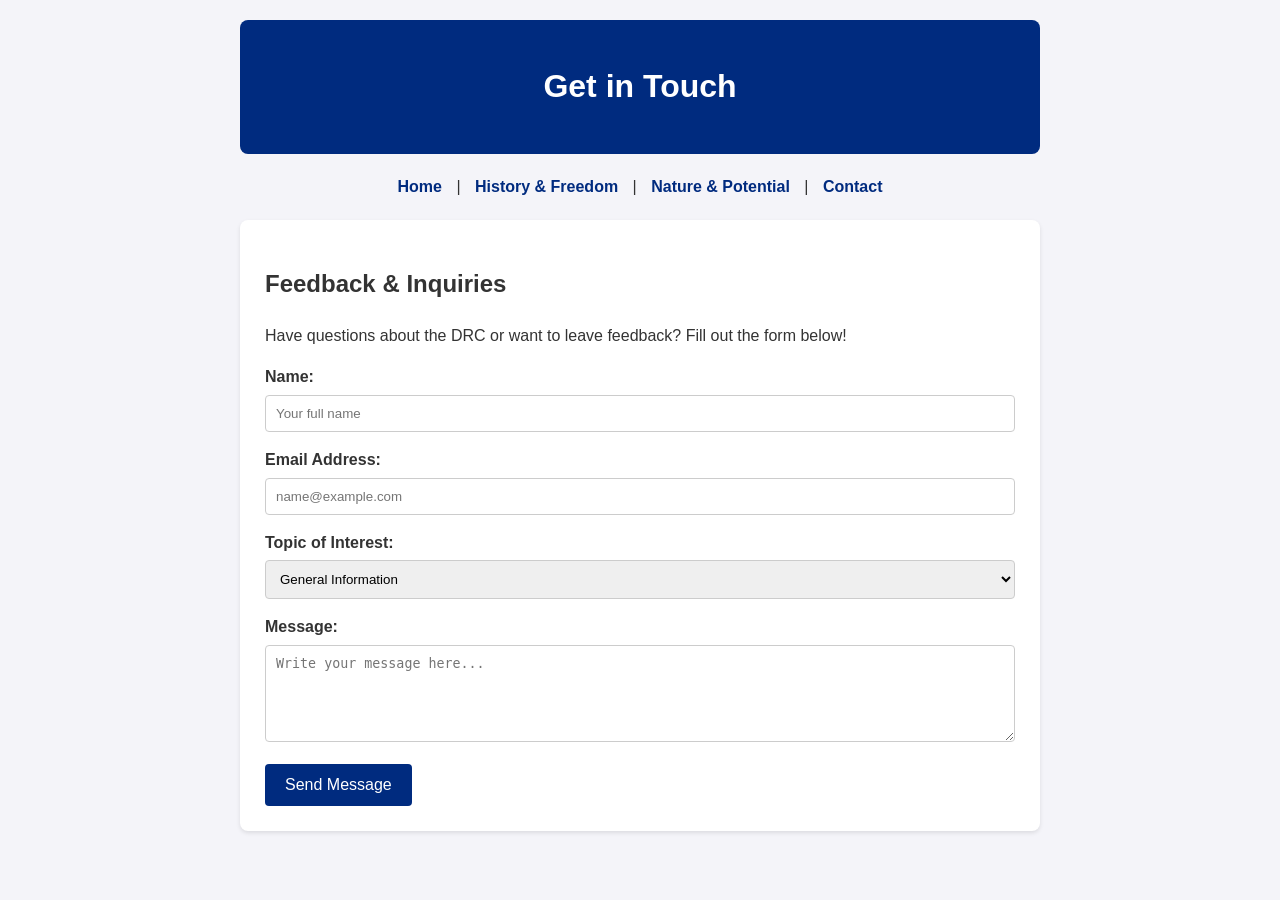
<file: contact.html>
<!DOCTYPE html>
<html lang="en">
<head>
    <meta charset="UTF-8">
    <link rel="icon" type="image/png" href="congo_flag.jpg">
    <title>Congo - Get in Touch</title>
    <style>
        body { font-family: Arial, sans-serif; line-height: 1.6; max-width: 800px; margin: 0 auto; padding: 20px; background-color: #f4f4f9; color: #333; }
        header { background-color: #002b7f; color: white; padding: 20px; text-align: center; border-radius: 8px; }
        nav { margin: 20px 0; text-align: center; }
        nav a { margin: 0 10px; color: #002b7f; font-weight: bold; text-decoration: none; }
        nav a:hover { text-decoration: underline; }
        .card { background: white; padding: 25px; margin-bottom: 20px; border-radius: 8px; box-shadow: 0 2px 4px rgba(0,0,0,0.1); }
        
        .form-group { margin-bottom: 15px; }
        label { display: block; margin-bottom: 5px; font-weight: bold; }
        input[type="text"], input[type="email"], select, textarea {
            width: 100%;
            padding: 10px;
            border: 1px solid #ccc;
            border-radius: 4px;
            box-sizing: border-box; 
        }
        button {
            background-color: #002b7f;
            color: white;
            padding: 12px 20px;
            border: none;
            border-radius: 4px;
            cursor: pointer;
            font-size: 16px;
        }
        button:hover { background-color: #001f5c; }
    </style>
</head>
<body>

    <header>
        <h1>Get in Touch</h1>
    </header>

    <nav>
        <a href="index.html">Home</a> |
        <a href="history.html">History & Freedom</a> |
        <a href="nature.html">Nature & Potential</a> |
        <a href="contact.html">Contact</a>
    </nav>

    <div class="card">
        <h2>Feedback & Inquiries</h2>
        <p>Have questions about the DRC or want to leave feedback? Fill out the form below!</p>
        
        <form action="#" method="post">
            <div class="form-group">
                <label for="name">Name:</label>
                <input type="text" id="name" name="name" required placeholder="Your full name">
            </div>

            <div class="form-group">
                <label for="email">Email Address:</label>
                <input type="email" id="email" name="email" required placeholder="name@example.com">
            </div>

            <div class="form-group">
                <label for="topic">Topic of Interest:</label>
                <select id="topic" name="topic">
                    <option value="general">General Information</option>
                    <option value="history">History & Politics</option>
                    <option value="nature">Nature & Wildlife</option>
                    <option value="travel">Travel / Tourism</option>
                </select>
            </div>

            <div class="form-group">
                <label for="message">Message:</label>
                <textarea id="message" name="message" rows="5" required placeholder="Write your message here..."></textarea>
            </div>

            <button type="submit">Send Message</button>
        </form>
    </div>

</body>
</html>
</file>
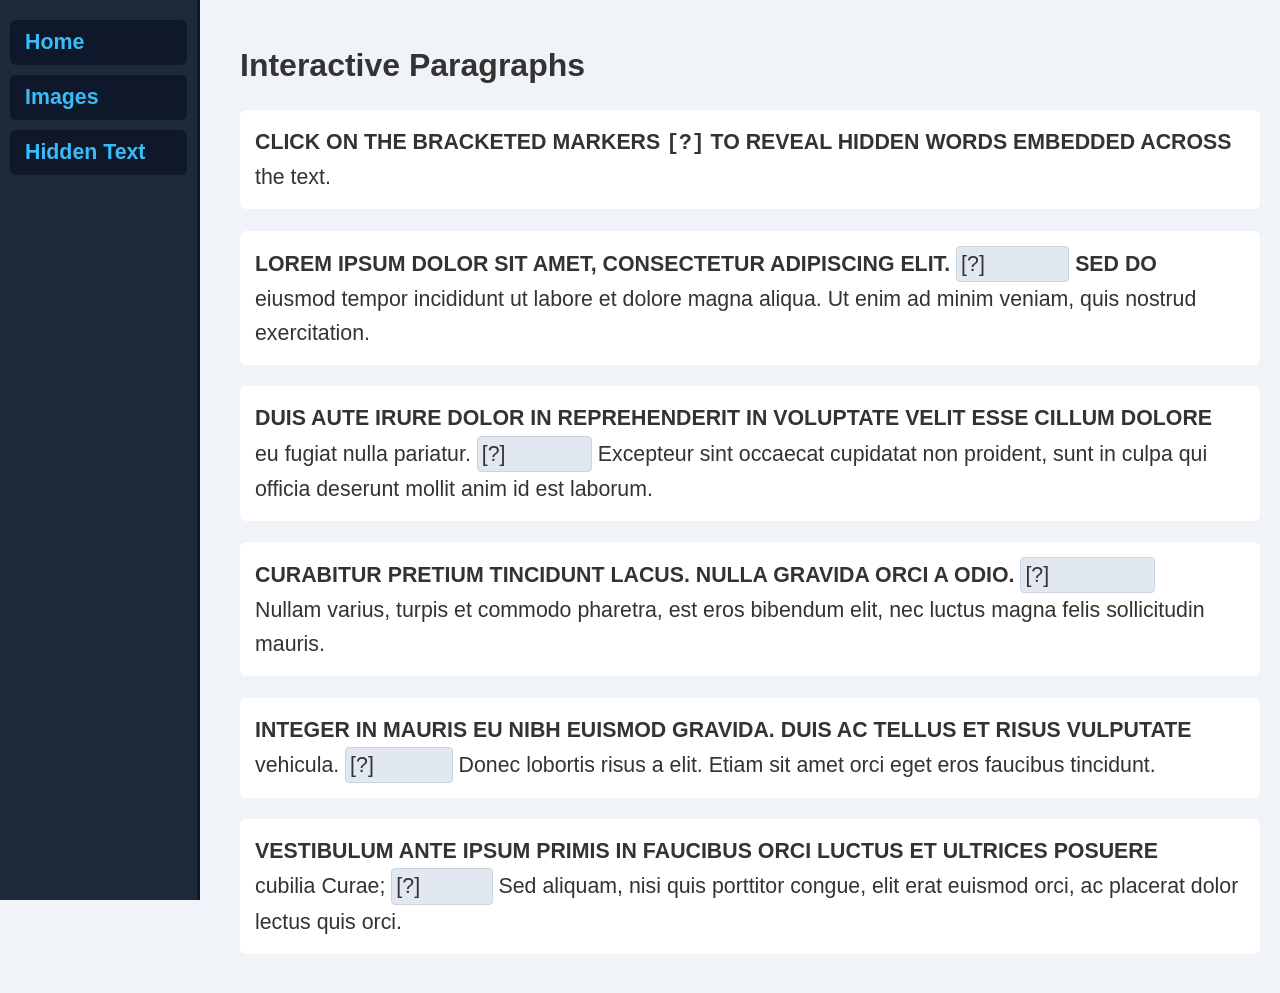
<file: hidden.html>
<!DOCTYPE html>
<html lang="en">
<head>
    <meta charset="UTF-8">
    <title>Hidden Text Page</title>
    <link rel="stylesheet" href="style.css">
    <style>
        /* Capitalizes first line of each paragraph regardless of screen size */
        p::first-line {
            text-transform: uppercase;
            font-weight: bold;
        }

        p {
            line-height: 1.6;
            margin-bottom: 20px;
            background: #ffffff;
            padding: 15px;
            border-radius: 6px;
        }

        /* Hidden word baseline style */
        .secret-word {
            visibility: hidden;
            color: #d97706;
            font-weight: bold;
            cursor: pointer;
            border-bottom: 1px dashed #d97706;
        }

        /* Interactive reveal trigger container */
        .reveal-trigger {
            display: inline-block;
            background-color: #e2e8f0;
            border: 1px solid #cbd5e1;
            padding: 0 4px;
            border-radius: 4px;
            cursor: pointer;
            user-select: none;
        }

        /* Prevent text selection from highlighting hidden content */
        .secret-word::selection {
            background: transparent;
            color: transparent;
        }
    </style>
</head>
<body>

    <nav class="sidebar">
        <a href="index.html">Home</a>
        <a href="images.html">Images</a>
        <a href="hidden.html">Hidden Text</a>
    </nav>

    <div class="content">
        <h2>Interactive Paragraphs</h2>
        <p>Click on the bracketed markers <code>[?]</code> to reveal hidden words embedded across the text.</p>

        <p>
            Lorem ipsum dolor sit amet, consectetur adipiscing elit. 
            <span class="reveal-trigger" onclick="reveal('word1')">[?] <span id="word1" class="secret-word">ALPHA</span></span>
            Sed do eiusmod tempor incididunt ut labore et dolore magna aliqua. Ut enim ad minim veniam, quis nostrud exercitation.
        </p>

        <p>
            Duis aute irure dolor in reprehenderit in voluptate velit esse cillum dolore eu fugiat nulla pariatur. 
            <span class="reveal-trigger" onclick="reveal('word2')">[?] <span id="word2" class="secret-word">BRAVO</span></span>
            Excepteur sint occaecat cupidatat non proident, sunt in culpa qui officia deserunt mollit anim id est laborum.
        </p>

        <p>
            Curabitur pretium tincidunt lacus. Nulla gravida orci a odio. 
            <span class="reveal-trigger" onclick="reveal('word3')">[?] <span id="word3" class="secret-word">CHARLIE</span></span>
            Nullam varius, turpis et commodo pharetra, est eros bibendum elit, nec luctus magna felis sollicitudin mauris.
        </p>

        <p>
            Integer in mauris eu nibh euismod gravida. Duis ac tellus et risus vulputate vehicula. 
            <span class="reveal-trigger" onclick="reveal('word4')">[?] <span id="word4" class="secret-word">DELTA</span></span>
            Donec lobortis risus a elit. Etiam sit amet orci eget eros faucibus tincidunt.
        </p>

        <p>
            Vestibulum ante ipsum primis in faucibus orci luctus et ultrices posuere cubilia Curae; 
            <span class="reveal-trigger" onclick="reveal('word5')">[?] <span id="word5" class="secret-word">ECHO</span></span>
            Sed aliquam, nisi quis porttitor congue, elit erat euismod orci, ac placerat dolor lectus quis orci.
        </p>
    </div>

    <script>
        function reveal(id) {
            var el = document.getElementById(id);
            el.style.visibility = 'visible';
        }
    </script>

</body>
</html>
</file>
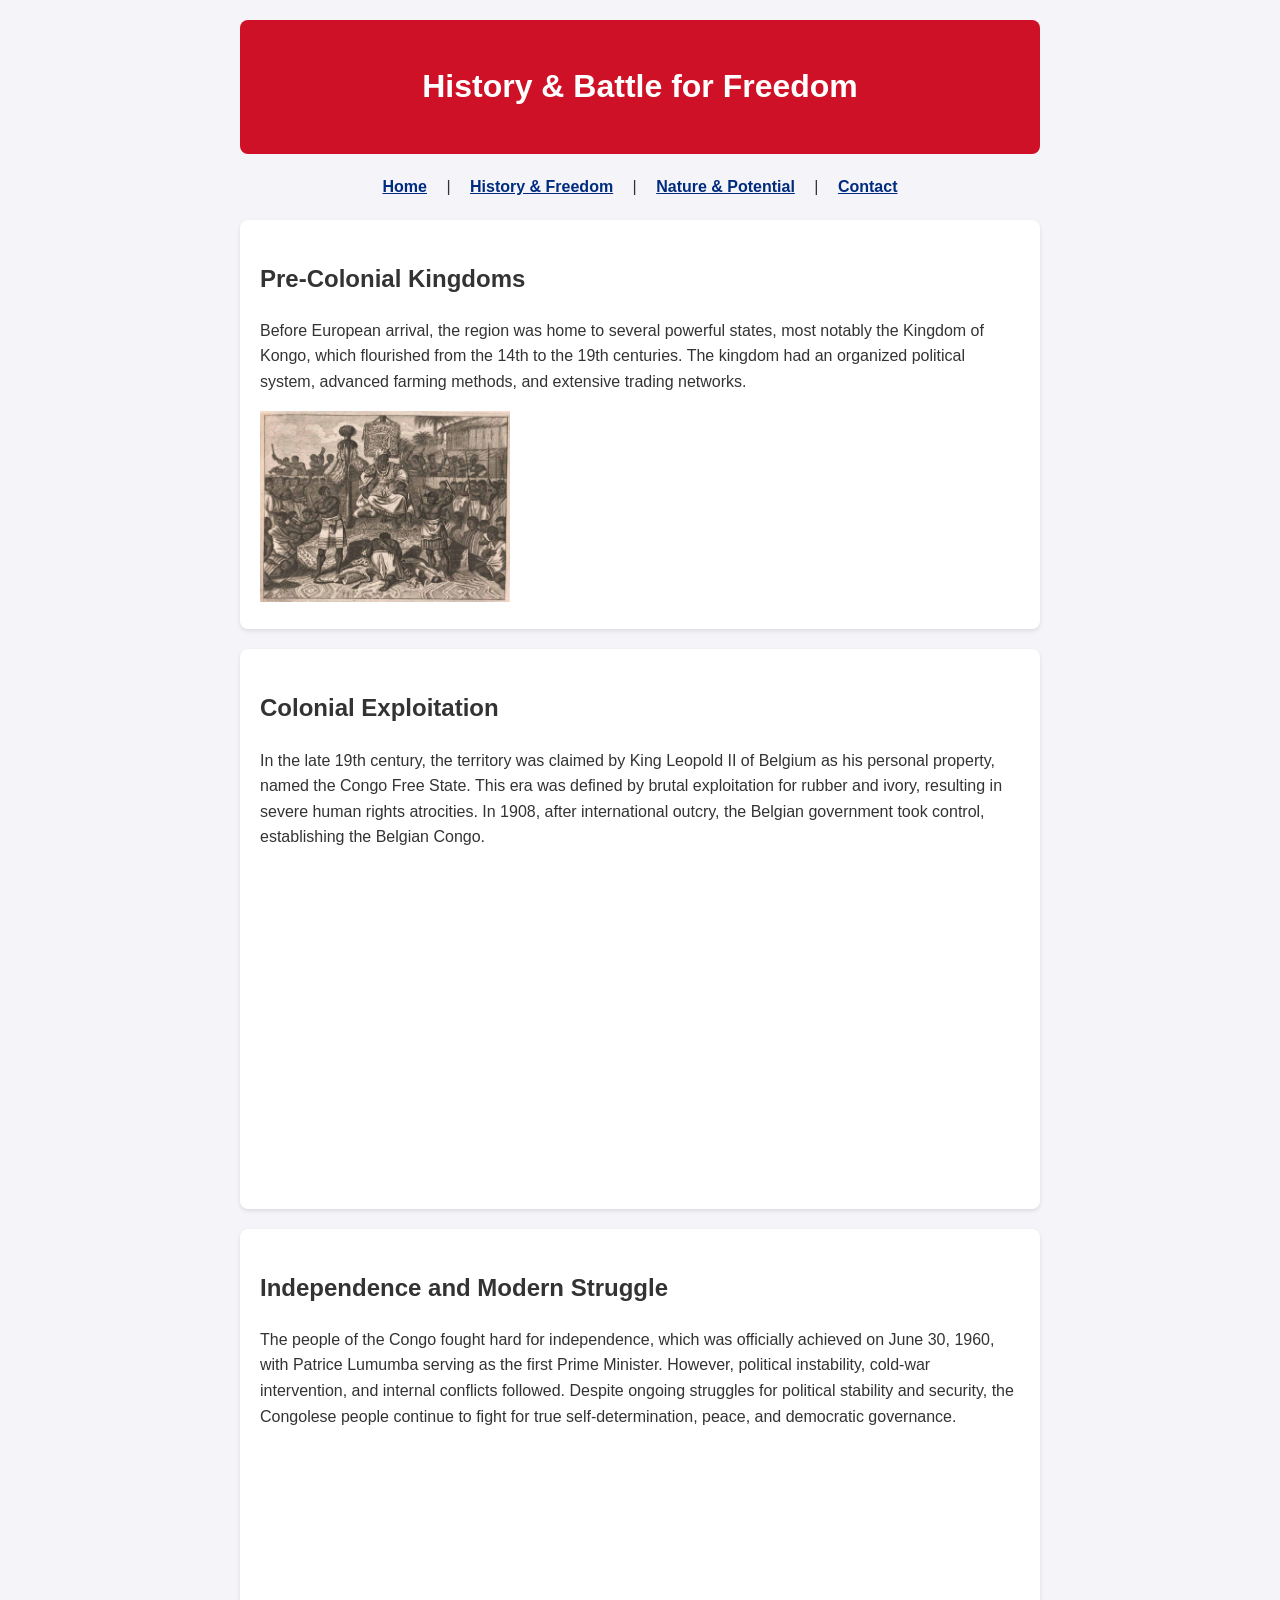
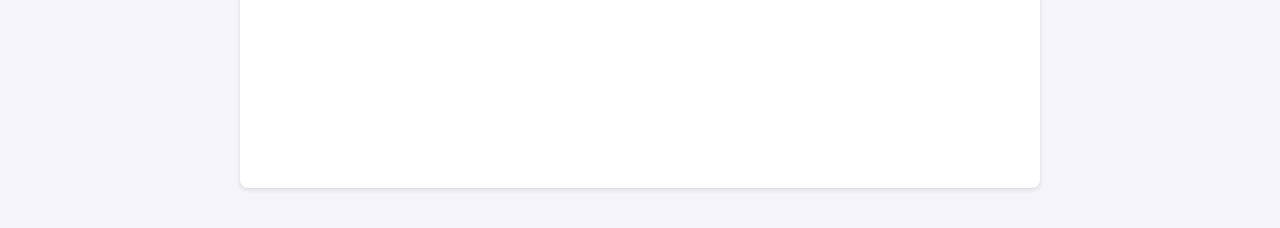
<file: history.html>
<!DOCTYPE html>
<html lang="en">
<head>
    <meta charset="UTF-8">
    <link rel="icon" type="image/png" href="congo_flag.jpg">
    <title>Congo - History & Freedom</title>
    <style>
        body { font-family: Arial, sans-serif; line-height: 1.6; max-width: 800px; margin: 0 auto; padding: 20px; background-color: #f4f4f9; color: #333; }
        header { background-color: #ce1126; color: white; padding: 20px; text-align: center; border-radius: 8px; }
        nav { margin: 20px 0; text-align: center; }
        nav a { margin: 0 15px; color: #002b7f; font-weight: bold; }
        nav a:hover { text-decoration: underline; color: lightblue }
        .card { background: white; padding: 20px; margin-bottom: 20px; border-radius: 8px; box-shadow: 0 2px 4px rgba(0,0,0,0.1); }
    </style>
</head>
<body>

    <header>
        <h1>History & Battle for Freedom</h1>
    </header>

    <nav>
        <a href="index.html">Home</a> |
        <a href="history.html">History & Freedom</a> |
        <a href="nature.html">Nature & Potential</a> |
        <a href="contact.html">Contact</a>
    </nav>

    <div class="card">
        <h2>Pre-Colonial Kingdoms</h2>
        <p>Before European arrival, the region was home to several powerful states, most notably the Kingdom of Kongo, which flourished from the 14th to the 19th centuries. The kingdom had an organized political system, advanced farming methods, and extensive trading networks.</p>
        <img src="kongo_kingdom.jpg" alt="Kingodm of Kongo" width="250">
    </div>

    <div class="card">
        <h2>Colonial Exploitation</h2>
        <p>In the late 19th century, the territory was claimed by King Leopold II of Belgium as his personal property, named the Congo Free State. This era was defined by brutal exploitation for rubber and ivory, resulting in severe human rights atrocities. In 1908, after international outcry, the Belgian government took control, establishing the Belgian Congo.</p>
            <iframe 
        width="560" 
        height="315" 
        src="https://www.youtube.com/embed/FhPZZqp9cp8?autoplay=1&mute=1" 
        title="YouTube video player" 
        frameborder="0" 
        allow="accelerometer; autoplay; clipboard-write; encrypted-media; gyroscope; picture-in-picture" 
        allowfullscreen>
    </iframe>
    </div>

    <div class="card">
        <h2>Independence and Modern Struggle</h2>
        <p>The people of the Congo fought hard for independence, which was officially achieved on June 30, 1960, with Patrice Lumumba serving as the first Prime Minister. However, political instability, cold-war intervention, and internal conflicts followed. Despite ongoing struggles for political stability and security, the Congolese people continue to fight for true self-determination, peace, and democratic governance.</p>
        <iframe 
    width="560" 
    height="315" 
    src="https://www.youtube.com/embed/ouXas0XYHxM?autoplay=1&mute=1" 
    title="YouTube video player - Patrice Lumumba Speech" 
    frameborder="0" 
    allow="accelerometer; autoplay; clipboard-write; encrypted-media; gyroscope; picture-in-picture" 
    allowfullscreen>
    </iframe>
    </div>

</body>
</html>
</file>
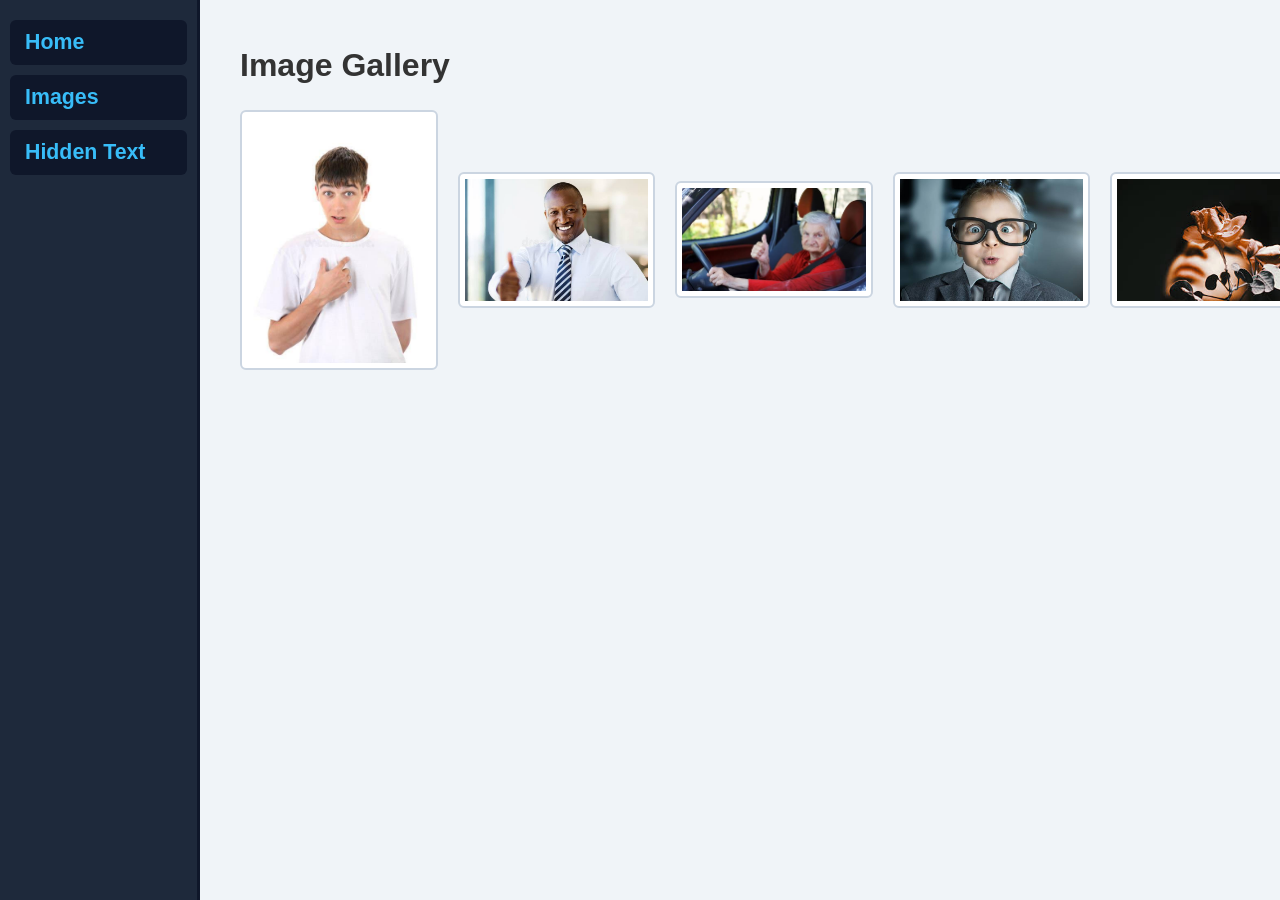
<file: images.html>
<!DOCTYPE html>
<html lang="en">
<head>
    <meta charset="UTF-8">
    <title>Image Page</title>
    <link rel="stylesheet" href="style.css">
    <style>
        .image-gallery {
            display: flex;
            flex-direction: column;
            align-items: center;
            gap: 20px;
        }

        /* Responsive rules: When screen is >= 1280px wide and >= 600px tall */
        @media screen and (min-width: 1280px) and (min-height: 600px) {
            .image-gallery {
                display: flex;
                flex-direction: row;
                flex-wrap: nowrap;
                justify-content: space-between;
                align-items: center;
            }

            .image-gallery img {
                max-width: 18%;
                height: auto;
            }
        }

        .img-card {
            border: 2px solid #cbd5e1;
            padding: 5px;
            background: #ffffff;
            border-radius: 6px;
        }
    </style>
</head>
<body>

    <nav class="sidebar">
        <a href="index.html">Home</a>
        <a href="images.html">Images</a>
        <a href="hidden.html">Hidden Text</a>
    </nav>

    <div class="content">
        <h2>Image Gallery</h2>
        <div class="image-gallery">
<div class="image-gallery">
    <img class="img-card" src="image1.jpeg" alt="Image 1">
    <img class="img-card" src="image2.jpeg" alt="Image 2">
    <img class="img-card" src="image3.jpeg" alt="Image 3">
    <img class="img-card" src="image4.jpeg" alt="Image 4">
    <img class="img-card" src="image5.jpeg" alt="Image 5">
</div>
    </div>

</body>
</html>
</file>
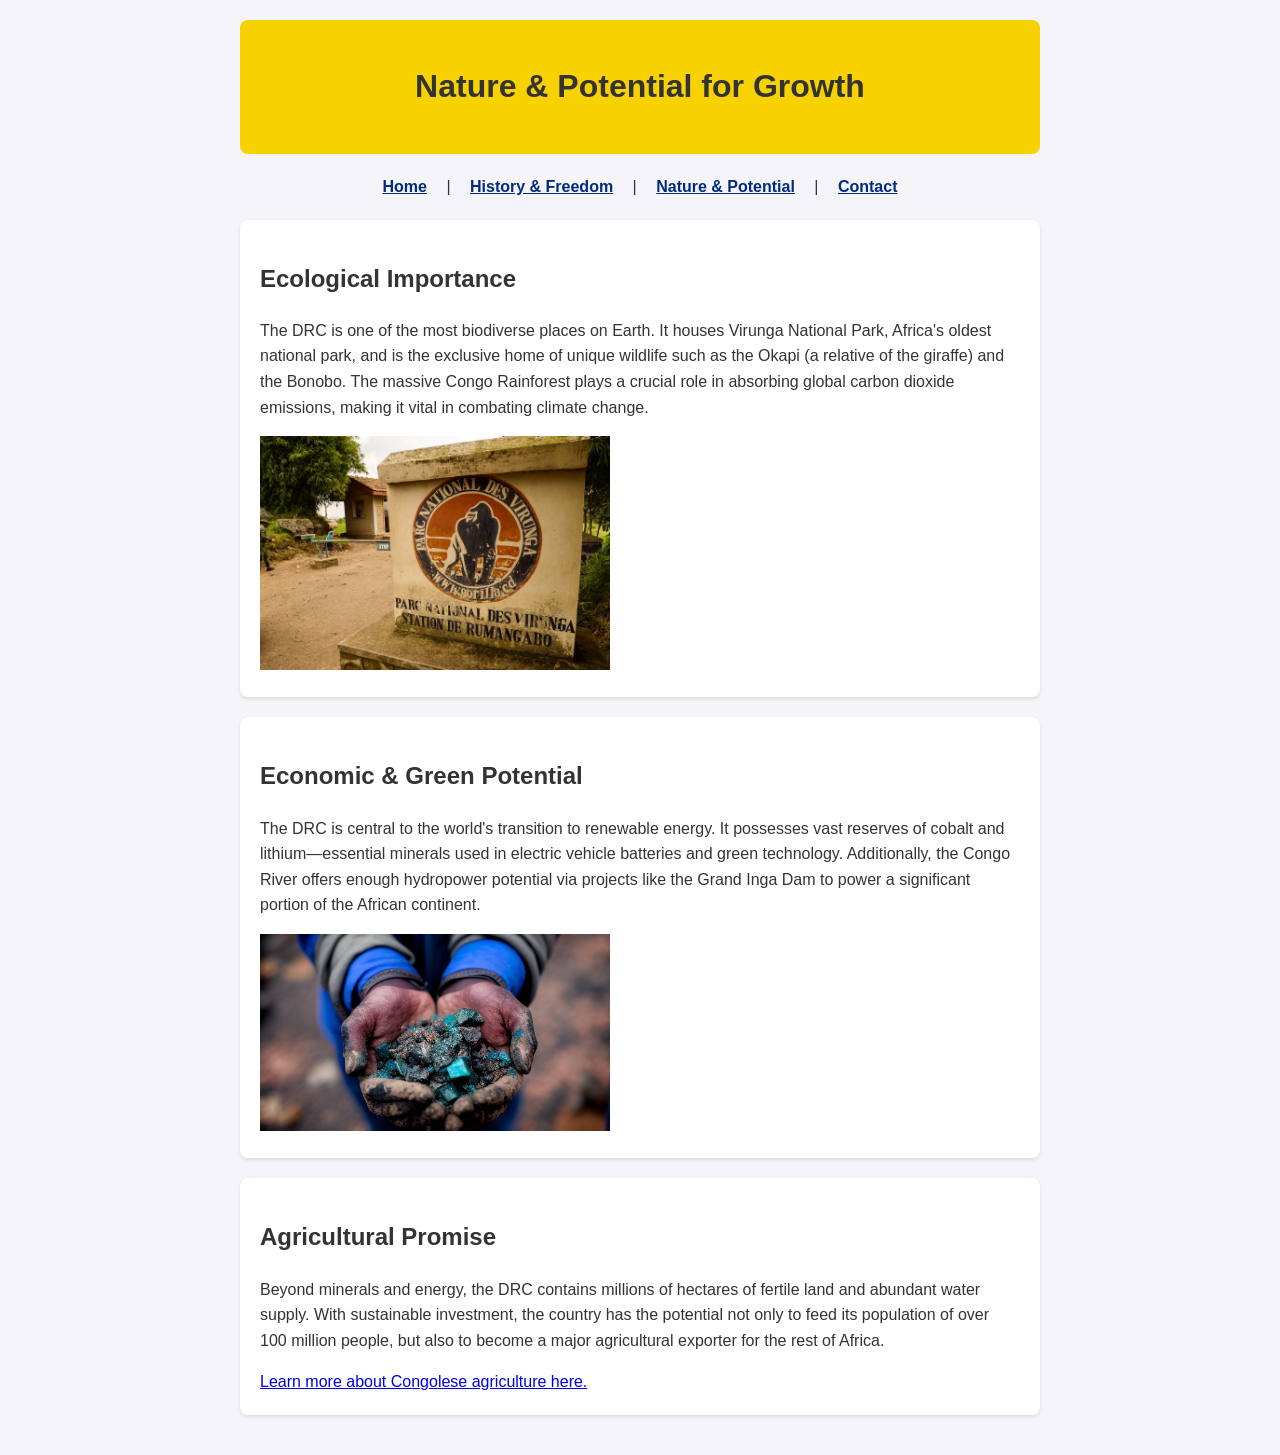
<file: nature.html>
<!DOCTYPE html>
<html lang="en">
<head>
    <meta charset="UTF-8">
    <link rel="icon" type="image/png" href="congo_flag.jpg">
    <title>Congo - Nature & Potential</title>
    <style>
        body { font-family: Arial, sans-serif; line-height: 1.6; max-width: 800px; margin: 0 auto; padding: 20px; background-color: #f4f4f9; color: #333; }
        header { background-color: #f7d100; color: #333; padding: 20px; text-align: center; border-radius: 8px; }
        nav { margin: 20px 0; text-align: center; }
        nav a { margin: 0 15px; color: #002b7f; font-weight: bold; }
        nav a:hover { text-decoration: underline; color: red; }
        .card { background: white; padding: 20px; margin-bottom: 20px; border-radius: 8px; box-shadow: 0 2px 4px rgba(0,0,0,0.1); }
    </style>
</head>
<body>

    <header>
        <h1>Nature & Potential for Growth</h1>
    </header>

    <nav>
        <a href="index.html">Home</a> |
        <a href="history.html">History & Freedom</a> |
        <a href="nature.html">Nature & Potential</a> |
        <a href="contact.html">Contact</a>
    </nav>

    <div class="card">
        <h2>Ecological Importance</h2>
        <p>The DRC is one of the most biodiverse places on Earth. It houses Virunga National Park, Africa's oldest national park, and is the exclusive home of unique wildlife such as the Okapi (a relative of the giraffe) and the Bonobo. The massive Congo Rainforest plays a crucial role in absorbing global carbon dioxide emissions, making it vital in combating climate change.</p>
        <img src="virunga_park.jpg" alt="Virunga Park" width="350" style="text-align: center;">
    </div>

    <div class="card">
        <h2>Economic & Green Potential</h2>
        <p>The DRC is central to the world's transition to renewable energy. It possesses vast reserves of cobalt and lithium—essential minerals used in electric vehicle batteries and green technology. Additionally, the Congo River offers enough hydropower potential via projects like the Grand Inga Dam to power a significant portion of the African continent.</p>
        <img src="minerals.jpg" alt="Minerals" width="350" style="text-align: center;">
    </div>

    <div class="card">
        <h2>Agricultural Promise</h2>
        <p>Beyond minerals and energy, the DRC contains millions of hectares of fertile land and abundant water supply. With sustainable investment, the country has the potential not only to feed its population of over 100 million people, but also to become a major agricultural exporter for the rest of Africa.</p>
        <a href="https://friendsofthecongo.org/cultivating-tomorrow-the-future-of-agriculture-in-the-drc/">Learn more about Congolese agriculture here.</a>
    </div>

</body>
</html>
</file>
<file: style.css>
body {
    margin: 0;
    padding-left: 220px;
    font-family: Arial, sans-serif;
    font-size: 16pt;
    background-color: #f0f4f8;
    color: #333;
}

.sidebar {
    position: fixed;
    top: 0;
    left: 0;
    width: 200px;
    height: 100vh;
    background-color: #1e293b;
    border-right: 3px solid #0f172a;
    padding: 20px 10px;
    box-sizing: border-box;
    z-index: 1000;
}

.sidebar a {
    display: block;
    padding: 10px 15px;
    margin-bottom: 10px;
    text-decoration: none;
    border-radius: 6px;
    font-weight: bold;
}

.sidebar a:link {
    color: #38bdf8;
    background-color: #0f172a;
}

.sidebar a:visited {
    color: #c084fc;
    background-color: #0f172a;
}

.sidebar a:hover, .sidebar a:active {
    color: #ffffff;
    background-color: #2563eb;
}

.content {
    padding: 20px;
}
</file>
